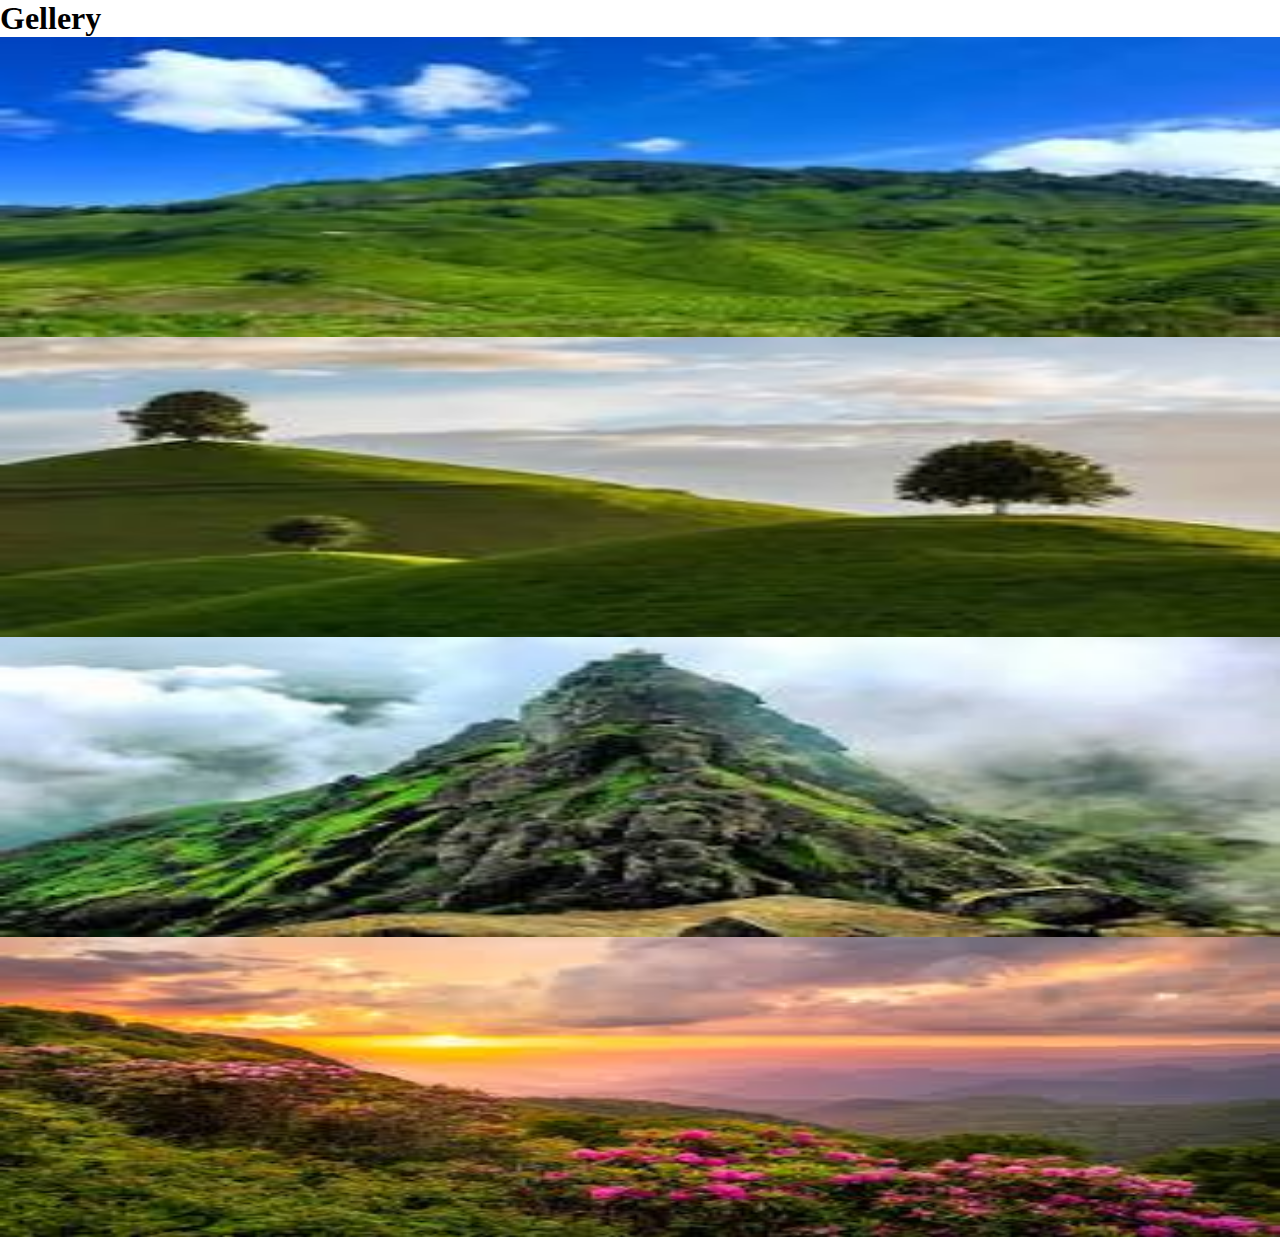
<file: galleri/index.html>
<!DOCTYPE html>
<html lang="en">
<head>
    <meta charset="UTF-8">
    <meta name="viewport" content="width=device-width, initial-scale=1.0">
    <title>Document</title>
    <link rel="stylesheet" href="style.css">
    <link href="https://cdn.jsdelivr.net/npm/bootstrap@5.0.2/dist/css/bootstrap.min.css" rel="stylesheet" integrity="sha384-EVSTQN3/azprG1Anm3QDgpJLIm9Nao0Yz1ztcQTwFspd3yD65VohhpuuCOmLASjC" crossorigin="anonymous">
    <script src="https://cdn.jsdelivr.net/npm/bootstrap@5.0.2/dist/js/bootstrap.bundle.min.js" integrity="sha384-MrcW6ZMFYlzcLA8Nl+NtUVF0sA7MsXsP1UyJoMp4YLEuNSfAP+JcXn/tWtIaxVXM" crossorigin="anonymous"></script>
</head>
<body>
    <h1 class="text-center">Gellery</h1>
    <div class="container">
        <div class="row">
            <div class="col-12 col-sm-12 mb-sm-3 col-md-6 mb-md-4 col-lg-4 col-xl-3 box">
                <img src="img/n1.jpeg" alt="">
            </div>
            <div class="col-12 col-sm-12 mb-sm-3 col-md-6 mb-md-4 col-lg-4 col-xl-3 box">
                <img src="img/n2.jpeg" alt="">
            </div>
            <div class="col-12 col-sm-12 mb-sm-3 col-md-6 mb-md-4 col-lg-4 col-xl-3 box">
                <img src="img/n3.jpeg" alt="">
            </div>
            <div class="col-12 col-sm-12 mb-sm-3 col-md-6 mb-md-4 col-lg-12 col-xl-3 box">
                <img src="img/nn4.jpeg" alt="">
            </div>
        </div>
    </div>
</body>
</html>
</file>
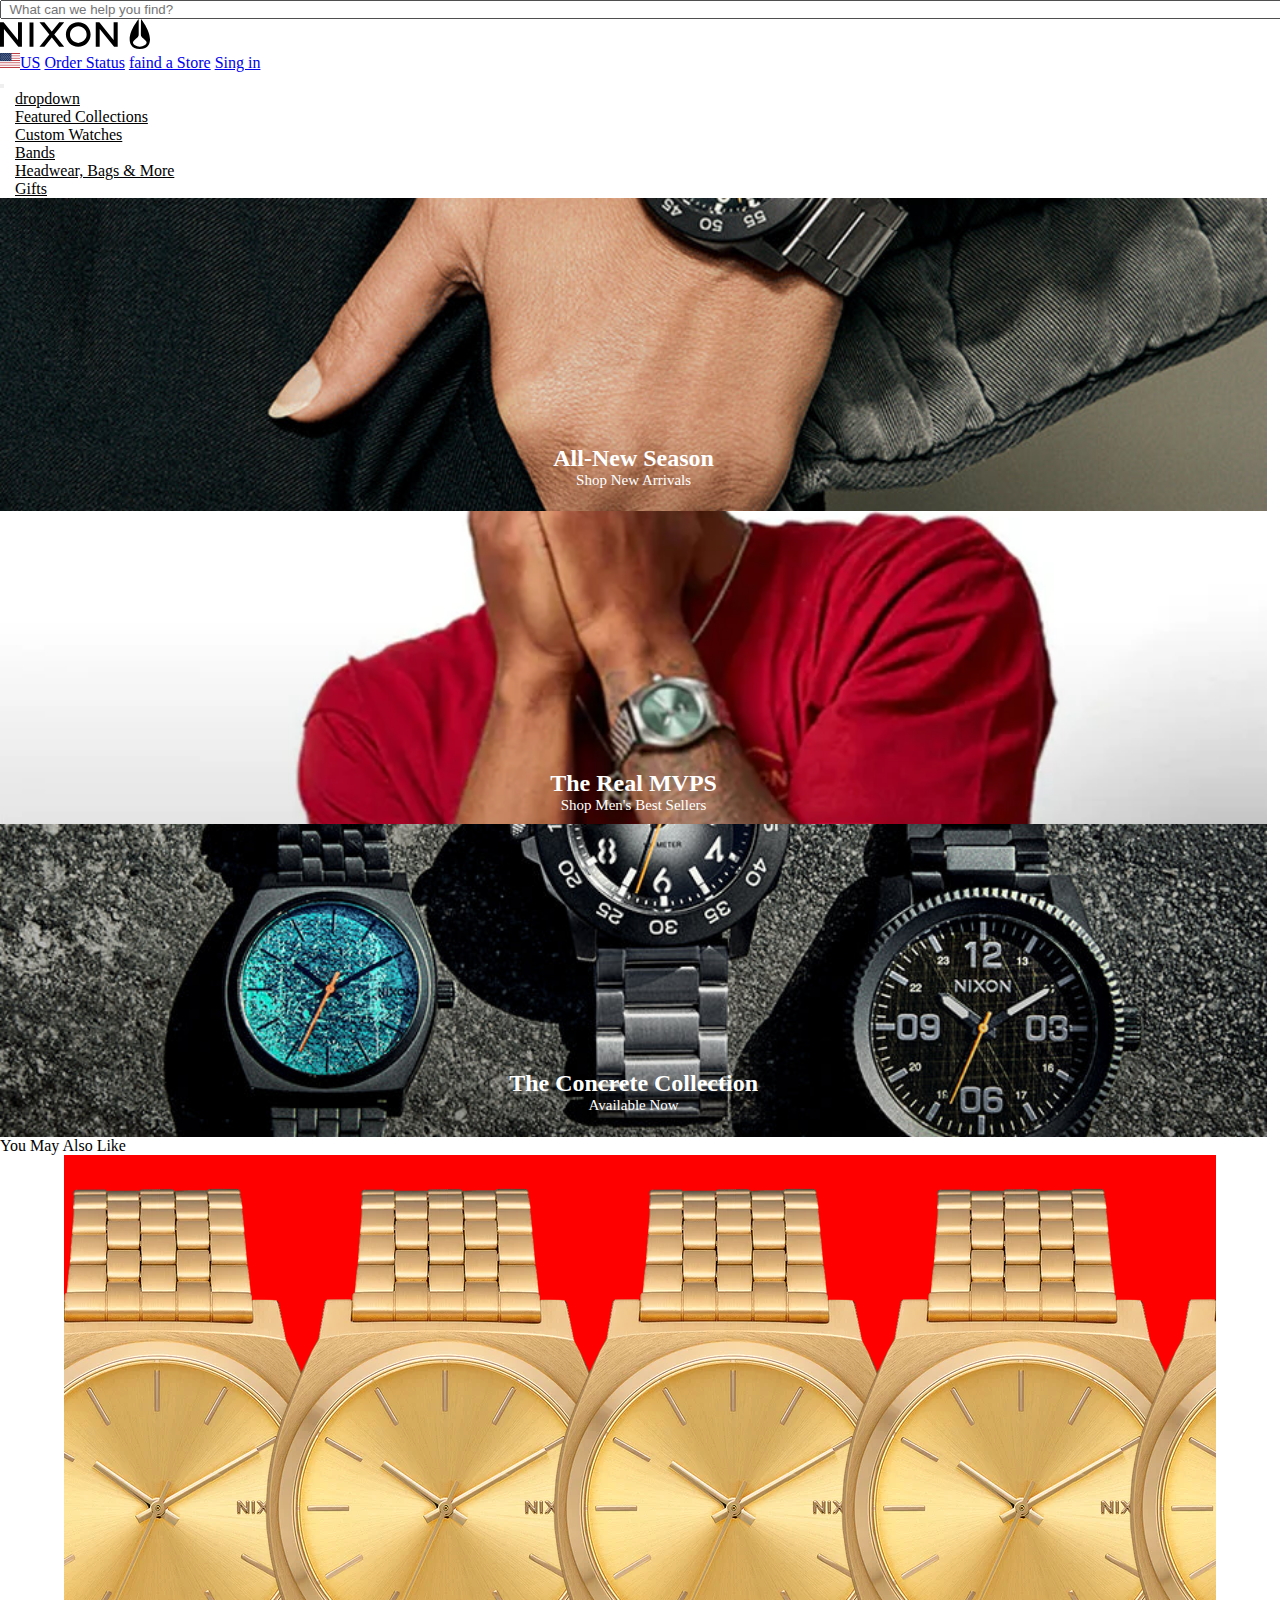
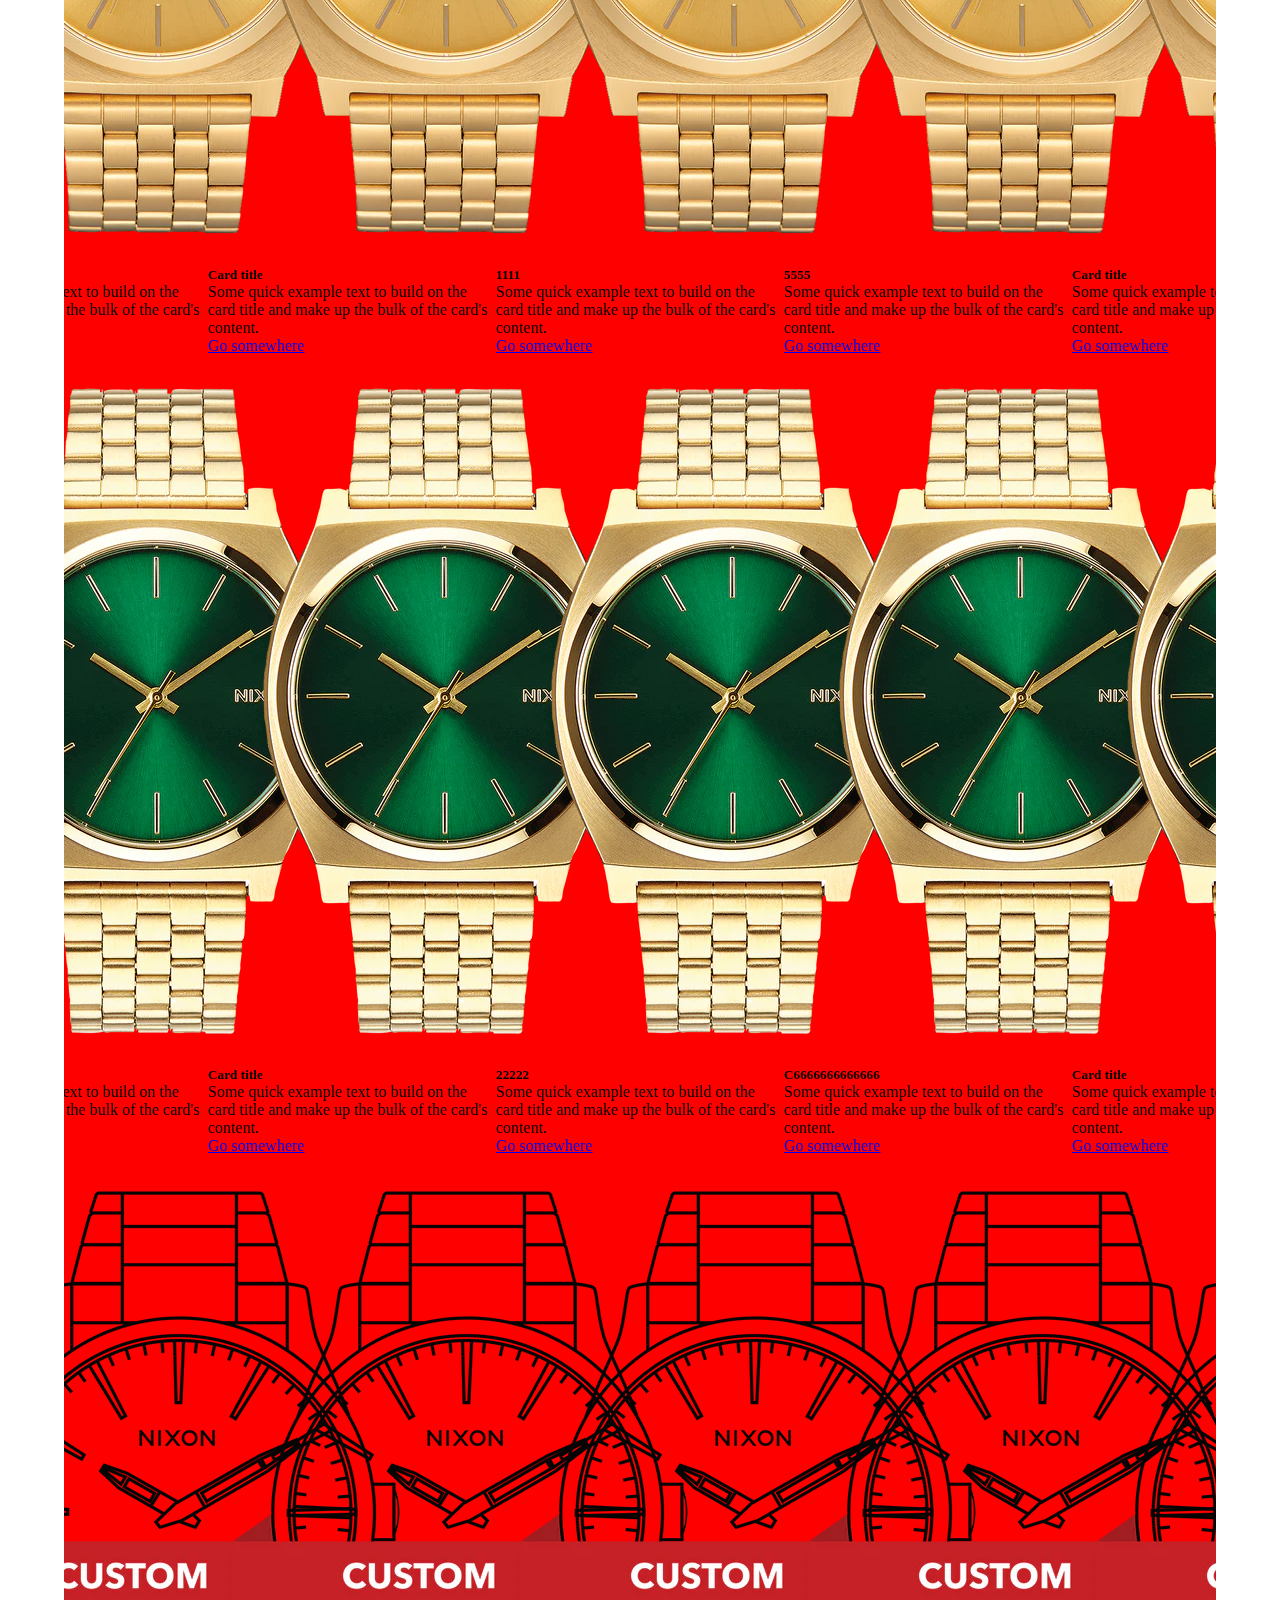
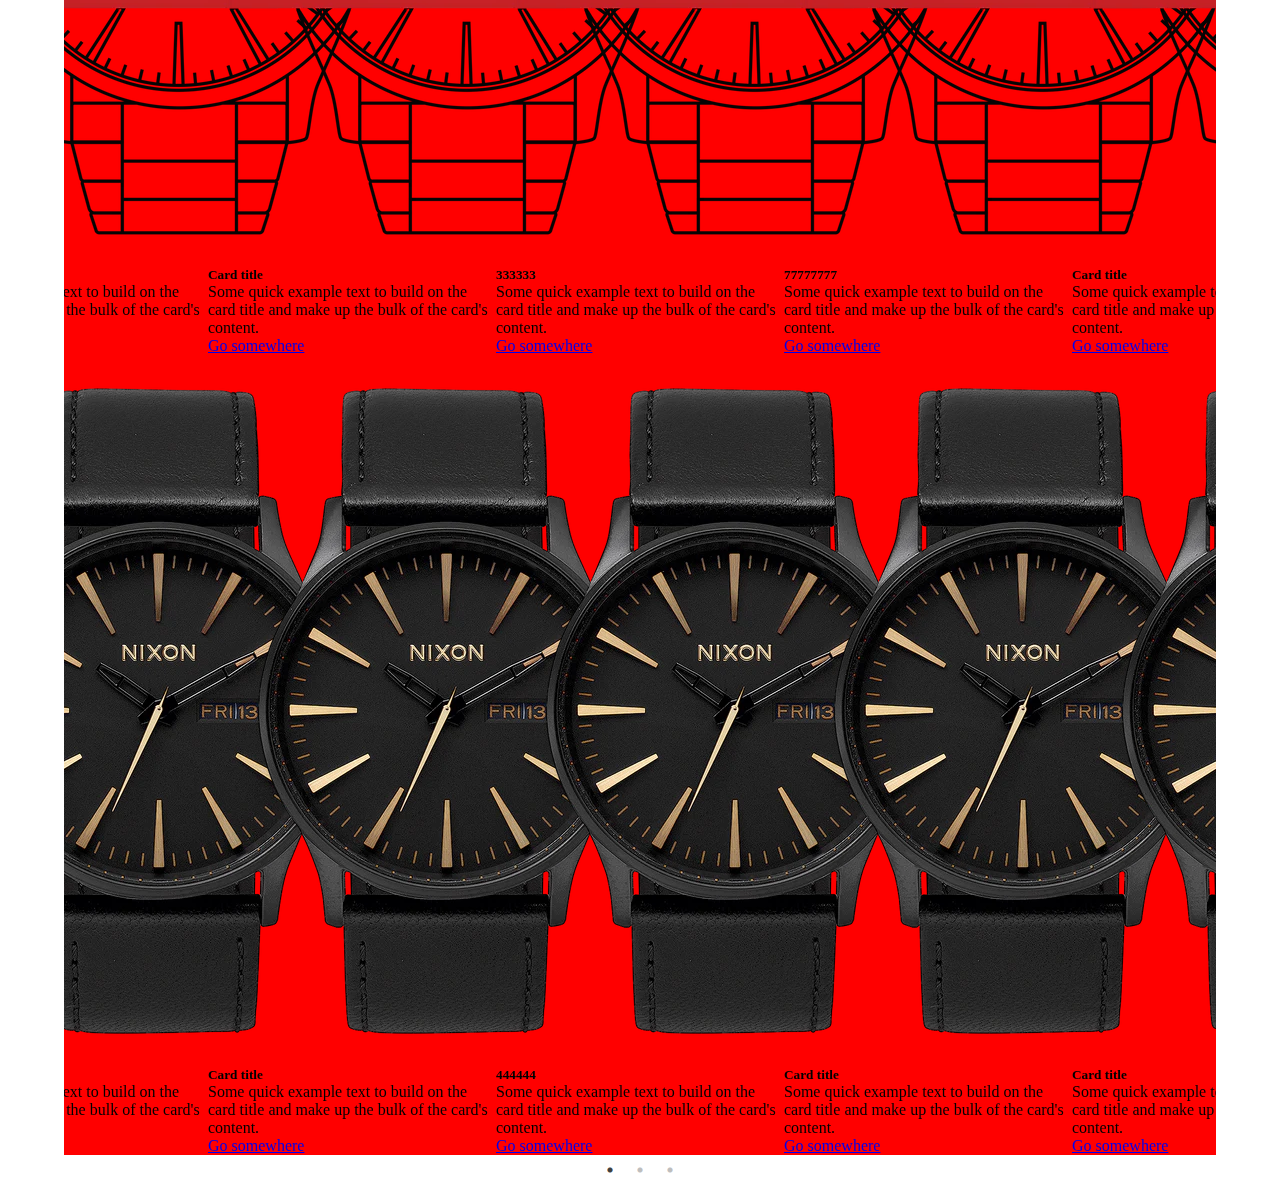
<file: Nixon/index.html>
<!DOCTYPE html>
<html lang="en">

<head>
    <meta charset="UTF-8">
    <meta name="viewport" content="width=device-width, initial-scale=1.0">
    <title>Document</title>
    <link rel="stylesheet" href="style.css">
    <link rel="stylesheet" href="media.css">
    <link href="https://cdn.jsdelivr.net/npm/bootstrap@5.0.2/dist/css/bootstrap.min.css" rel="stylesheet"
        integrity="sha384-EVSTQN3/azprG1Anm3QDgpJLIm9Nao0Yz1ztcQTwFspd3yD65VohhpuuCOmLASjC" crossorigin="anonymous">
    <script src="https://cdn.jsdelivr.net/npm/@popperjs/core@2.9.2/dist/umd/popper.min.js"
        integrity="sha384-IQsoLXl5PILFhosVNubq5LC7Qb9DXgDA9i+tQ8Zj3iwWAwPtgFTxbJ8NT4GN1R8p"
        crossorigin="anonymous"></script>
    <script src="https://cdn.jsdelivr.net/npm/bootstrap@5.0.2/dist/js/bootstrap.min.js"
        integrity="sha384-cVKIPhGWiC2Al4u+LWgxfKTRIcfu0JTxR+EQDz/bgldoEyl4H0zUF0QKbrJ0EcQF"
        crossorigin="anonymous"></script>
    <link rel="stylesheet" href="https://cdn.jsdelivr.net/npm/bootstrap-icons@1.11.3/font/bootstrap-icons.min.css">
    <!-- slick -->
    <link rel="stylesheet" href="slick-1.8.1/slick/slick.css">
    <link rel="stylesheet" href="slick-1.8.1/slick/slick-theme.css">

    <link rel="stylesheet" href="slick-1.8.1/slick/slick.min.js">

    <!-- jQuery -->
    <script src="https://code.jquery.com/jquery-3.7.1.min.js"></script>

    <!-- Slick JS -->
    <script src="slick-1.8.1/slick/slick.min.js"></script>



</head>

<body>
    <!-- menu bar -->
    <div class="navbar navbar-expand-lg navbar-light bg-light ">
        <div class="container-fluid  ">
            <div class="main-1 container d-flex">
                <div class="plas d-xs-none d-sm-none d-md-none d-lg-none d-xl-block">
                    <input type="text" placeholder="  What can we help you find?" class="inp  mt-4">
                </div>
                <div class="logo-1 pt-4">
                    <img src="img/nixon-black.svg" alt="" height="30px">
                </div>
                <div class="object pt-4 d-sm-none d-md-none d-lg-none d-xl-block">
                    <a href="#" class="text-decoration-none text-dark"> <img src="img/us.svg" alt="" height="15px"
                            class="">US</a>
                    <a href="#" class="text-decoration-none text-dark ps-2 ">Order Status</a>
                    <a href="#" class="text-decoration-none text-dark  ps-2 ">faind a Store</a>
                    <a href="#" class="text-decoration-none text-dark  ps-2 ">Sing in</a>
                    <a href="#" class="text-decoration-none text-dark  ps-2 "><i
                            class="fa-solid fa-cart-shopping"></i></a>
                </div>
            </div>
        </div>
    </div>
    <!-- dropdown menu -->
    <div class="navbar navbar-expand-lg navbar-light bg-light " style="justify-content: space-between;">
        <div class="container-fluid " style="width: 60%;" id="name">
            <button class="navbar-toggler" type="button" data-bs-toggle="collapse" data-bs-target="#name"
                aria-controls="navbarSupportedContent" aria-expanded="false" aria-label="Toggle navigation">
                <span class="navbar-toggler-icon"></span>
            </button>
            <div class="collapse navbar-collapse" id="name">
                <ul class="navbar-nav me-auto">
                    <li class="nav-item dropdown"><a class="dropdown-item" href="#">dropdown</a>
                        <ul class="dropdown-menu">
                            <div class="d-flex">
                                <div>
                                    <li><a class="dropdown-item" href="#">New Arrivals</a></li>
                                    <li><a class="dropdown-item" href="#">Best Sellers</a></li>
                                    <li><a class="dropdown-item" href="#">Engraved Watches</a></li>
                                    <li><a class="dropdown-item" href="#">Shop All Men's Watches</a></li>
                                    <li><a class="dropdown-item" href="#">Shop All Women's Watches</a></li>
                                </div>

                                <div>
                                    <li><a class="dropdown-item" href="#">
                                            <h5>Shop By Style</h5>
                                        </a></li>
                                    <li><a class="dropdown-item" href="#">Analog</a></li>
                                    <li><a class="dropdown-item" href="#"> Digital</a></li>
                                    <li><a class="dropdown-item" href="#"> Automatic</a></li>
                                    <li><a class="dropdown-item" href="#"> Chronograph</a></li>
                                    <li><a class="dropdown-item" href="#">Water Resistant</a></li>
                                </div>

                                <div>
                                    <li><a class="dropdown-item" href="#">
                                            <h5> Shop By Color</h5>
                                        </a></li>
                                    <li><a class="dropdown-item" href="#"> Gold</a></li>
                                    <li><a class="dropdown-item" href="#"> Silver</a></li>
                                    <li><a class="dropdown-item" href="#"> Black</a></li>
                                    <li><a class="dropdown-item" href="#"> Blue</a></li>
                                    <li><a class="dropdown-item" href="#">Turquoise</a></li>
                                </div>

                                <div>
                                    <li><a class="dropdown-item" href="#">
                                            <h5> Shop By Material</h5>
                                        </a></li>
                                    <li><a class="dropdown-item" href="#"> Leather</a></li>
                                    <li><a class="dropdown-item" href="#"> Rubber / Silicone</a></li>
                                    <li><a class="dropdown-item" href="#">Stainless Steel</a></li>
                                    <li><a class="dropdown-item" href="#"> Nylon</a></li>
                                </div>

                                <div>
                                    <li><a class="dropdown-item" href="#">
                                            <h5>Shop By Size</h5>
                                        </a></li>
                                    <li><a class="dropdown-item" href="#"> Small</a></li>
                                    <li><a class="dropdown-item" href="#"> Medium</a></li>
                                    <li><a class="dropdown-item" href="#"> Large</a></li>
                                    <li><a class="dropdown-item" href="#"> Oversized</a></li>
                                    <li><a class="dropdown-item" href="#"> Watch Size Guide</a></li>
                                </div>
                            </div>
                        </ul>
                    </li>
                    <li class="nav-item dropdown"><a class="dropdown-item" href="#"> Featured Collections</a>
                        <ul class="dropdown-menu ">
                            <div class="d-flex">
                                <div>
                                    <li><a class="dropdown-item" href="#">
                                            <h6>Icons</h6>
                                        </a></li>
                                    <li><a class="dropdown-item" href="#">51-30</a></li>
                                    <li><a class="dropdown-item" href="#">Sentry</a></li>
                                    <li><a class="dropdown-item" href="#">Time Teller</a></li>
                                    <li><a class="dropdown-item" href="#">Shop All Icons</a></li>
                                    <li><a class="dropdown-item" href="#">Collections</a></li>
                                </div>

                                <div>
                                    <li><a class="dropdown-item" href="#">
                                            <h6>Collections</h6>
                                        </a></li>
                                    <li><a class="dropdown-item" href="#">Fisheye</a></li>
                                    <li><a class="dropdown-item" href="#"> Aquatic</a></li>
                                    <li><a class="dropdown-item" href="#">Mixed Metals</a></li>
                                    <li><a class="dropdown-item" href="#">Chocolate, Whiskey, Coffee</a></li>

                                </div>

                                <div>
                                    <li><a class="dropdown-item" href="#">
                                            <h6>Collaborations</h6>
                                        </a></li>
                                    <li><a class="dropdown-item" href="#"> Nirvana</a></li>
                                </div>
                            </div>
                        </ul>
                    </li>
                    <li class="nav-item dropdown"><a class="dropdown-item" href="#">Custom Watches</a>

                    <li class="nav-item dropdown"><a class="dropdown-item" href="#">Bands</a>
                        <ul class="dropdown-menu" style="position: absolute; right: 0%;;">
                            <div class="d-flex">
                                <div>
                                    <li><a class="dropdown-item" href="#">Shop All Bands</a></li>

                                </div>

                                <div>
                                    <li><a class="dropdown-item" href="#">
                                            <h5>Shop By Material</h5>
                                        </a></li>
                                    <li><a class="dropdown-item" href="#"> Leather</a></li>
                                    <li><a class="dropdown-item" href="#"> Rubber</a></li>
                                    <li><a class="dropdown-item" href="#"> Stainless Steel</a></li>
                                    <li><a class="dropdown-item" href="#"> Nylon</a></li>

                                </div>

                                <div>
                                    <li><a class="dropdown-item" href="#">
                                            <h5>Shop By Size</h5>
                                        </a></li>
                                    <li><a class="dropdown-item" href="#"> 16mm</a></li>
                                    <li><a class="dropdown-item" href="#"> 20mm</a></li>
                                    <li><a class="dropdown-item" href="#"> 23mm</a></li>
                                </div>

                                <div>
                                    <li><a class="dropdown-item" href="#">
                                            <h5>Shop By Type</h5>
                                        </a></li>
                                    <li><a class="dropdown-item" href="#">One Piece</a></li>
                                    <li><a class="dropdown-item" href="#">Quick Release</a></li>
                                </div>


                            </div>
                        </ul>
                    </li>
                    <li class="nav-item dropdown"><a class="dropdown-item" href="#">Headwear, Bags & More</a>
                        <ul class="dropdown-menu " style=" position: absolute; right: 1%;">
                            <div class="d-flex ">
                                <div>
                                </div>
                                <div>
                                    <li><a class="dropdown-item" href="#">
                                            <h5>Headwear</h5>
                                        </a></li>
                                    <li><a class="dropdown-item" href="#">Snapbacks</a></li>
                                    <li><a class="dropdown-item" href="#">5-Panel & Camps</a></li>
                                    <li><a class="dropdown-item" href="#">Flexfits</a></li>
                                    <li><a class="dropdown-item" href="#">Truckers</a></li>
                                    <li><a class="dropdown-item" href="#">Beanies </a></li>
                                    <li><a class="dropdown-item" href="#"> Shop All Headwear</a></li>

                                </div>

                                <div>
                                    <li><a class="dropdown-item" href="#">
                                            <h5>Apparel</h5>
                                        </a></li>
                                    <li><a class="dropdown-item" href="#">Shop All Apparel</a></li>
                                </div>


                                <div>
                                    <li><a class="dropdown-item" href="#">
                                            <h5>Bags & Accessories</h5>
                                        </a></li>
                                    <li><a class="dropdown-item" href="#"> Shop All Bags & Accessories</a></li>
                                </div>

                            </div>
                        </ul>
                    </li>
                    <li class="nav-item dropdown"><a class="dropdown-item" href="#">Gifts</a>
                        <ul class="dropdown-menu" style="position: absolute; right: 0%;">
                            <div class="d-flex ">
                                <div class="ps-5">


                                </div>

                                <div>
                                    <li><a class="dropdown-item" href="#">
                                            <h5>Gift Ideas</h5>
                                        </a></li>
                                    <li><a class="dropdown-item" href="#">Gift Guide</a></li>
                                    <li><a class="dropdown-item" href="#">Best Selling Gifts</a></li>
                                    <li><a class="dropdown-item" href="#"> His & Hers</a></li>
                                    <li><a class="dropdown-item" href="#">Shop All Gifts for Him</a></li>


                                </div>

                                <div>
                                    <li><a class="dropdown-item" href="#">
                                            <h5>Gifts By Price</h5>
                                        </a></li>
                                    <li><a class="dropdown-item" href="#">Gifts for Him Under $150</a></li>
                                    <li><a class="dropdown-item" href="#">Gifts for Her Under $150</a></li>
                                    <li><a class="dropdown-item" href="#">Watches Under $500</a></li>
                                    <li><a class="dropdown-item" href="#">Watches Under $200</a></li>
                                </div>


                                <div>
                                    <li><a class="dropdown-item" href="#">
                                            <h5>Gifts By Occasion</h5>
                                        </a></li>
                                    <li><a class="dropdown-item" href="#">Anniversary</a></li>
                                    <li><a class="dropdown-item" href="#">Wedding</a></li>
                                    <li><a class="dropdown-item" href="#">Birthday</a></li>
                                </div>

                            </div>
                        </ul>
                    </li>
                </ul>
            </div>
        </div>
    </div>
    <!--img -->
    <div class="rr mt-3" style="background-color: bisque; width: 99%;">
        <div class="row">
            <div class="col-sm-12 mt-sm-2 col-lg-4 img-1">
                <div class="text text-center hero-section" id="home">
                    <div class="hero-content">
                        <h2 class="display-1 text-light fs-4 " style="font-weight: bold; margin-top: 140%;">All-New
                            Season</h2>
                        <p class="text-light" style="font-size: 15px;">Shop New Arrivals</hp>
                    </div>
                </div>
            </div>
            <div class="col-sm-12 mt-sm-2 col-lg-4 img-2">
                <div class="text text-center hero-section" id="home">
                    <div class="hero-content">
                        <h2 class="display-1 text-light fs-4 " style="font-weight: bold; margin-top: 150%;">The Real
                            MVPS</h2>
                        <p class="text-light" style="font-size: 15px;">Shop Men's Best Sellers</hp>
                    </div>
                </div>
            </div>
            <div class="col-sm-12 mt-sm-2 col-lg-4 img-3">
                <div class="text text-center hero-section" id="home">
                    <div class="hero-content">
                        <h2 class="display-1 text-light fs-4 " style="font-weight: bold; margin-top: 90%;">The Concrete
                            Collection</h2>
                        <p class="text-light" style="font-size: 15px;">Available Now</hp>
                    </div>
                </div>
            </div>
        </div>
    </div>
    <!--  -->
    <div class="text-center fs-3 fw-bolder mt-5">You May Also Like</div>
    <!--  -->
    <div class="variable-width" style="background-color: red; width: 90%;margin:auto;">
        <div>
            <div class="row ">
                <div class="col-3">
                    <div class="card" style="width: 18rem;">
                        <img src="img/w-1.webp" alt="">
                        <div class="card-body">
                            <h5 class="card-title">1111</h5>
                            <p class="card-text">Some quick example text to build on the card title and make up the bulk
                                of the card's content.</p>
                            <a href="#" class="btn btn-primary">Go somewhere</a>
                        </div>
                    </div>
                </div>
                <div class="col-3">
                    <div class="card" style="width: 18rem;">
                        <img src="img/w-2.webp" alt="">
                        <div class="card-body">
                            <h5 class="card-title">22222</h5>
                            <p class="card-text">Some quick example text to build on the card title and make up the bulk
                                of the card's content.</p>
                            <a href="#" class="btn btn-primary">Go somewhere</a>
                        </div>
                    </div>
                </div>
                <div class="col-3">
                    <div class="card" style="width: 18rem;">
                        <img src="img/w-3.webp" alt="">
                        <div class="card-body">
                            <h5 class="card-title">333333</h5>
                            <p class="card-text">Some quick example text to build on the card title and make up the bulk
                                of the card's content.</p>
                            <a href="#" class="btn btn-primary">Go somewhere</a>
                        </div>
                    </div>
                </div>
                <div class="col-3">
                    <div class="card" style="width: 18rem;">
                        <img src="img/w-4.webp" alt="">
                        <div class="card-body">
                            <h5 class="card-title">444444</h5>
                            <p class="card-text">Some quick example text to build on the card title and make up the bulk
                                of the card's content.</p>
                            <a href="#" class="btn btn-primary">Go somewhere</a>
                        </div>
                    </div>
                </div>
            </div>
        </div>
        <div>
            <div class="row">
                <div class="col-3">
                    <div class="card" style="width: 18rem;">
                        <img src="img/w-1.webp" alt="">
                        <div class="card-body">
                            <h5 class="card-title">5555</h5>
                            <p class="card-text">Some quick example text to build on the card title and make up the bulk
                                of the card's content.</p>
                            <a href="#" class="btn btn-primary">Go somewhere</a>
                        </div>
                    </div>
                </div>
                <div class="col-3">
                    <div class="card" style="width: 18rem;">
                        <img src="img/w-2.webp" alt="">
                        <div class="card-body">
                            <h5 class="card-title">C6666666666666</h5>
                            <p class="card-text">Some quick example text to build on the card title and make up the bulk
                                of the card's content.</p>
                            <a href="#" class="btn btn-primary">Go somewhere</a>
                        </div>
                    </div>
                </div>
                <div class="col-3">
                    <div class="card" style="width: 18rem;">
                        <img src="img/w-3.webp" alt="">
                        <div class="card-body">
                            <h5 class="card-title">77777777</h5>
                            <p class="card-text">Some quick example text to build on the card title and make up the bulk
                                of the card's content.</p>
                            <a href="#" class="btn btn-primary">Go somewhere</a>
                        </div>
                    </div>
                </div>
                <div class="col-3">
                    <div class="card" style="width: 18rem;">
                        <img src="img/w-4.webp" alt="">
                        <div class="card-body">
                            <h5 class="card-title">Card title</h5>
                            <p class="card-text">Some quick example text to build on the card title and make up the bulk
                                of the card's content.</p>
                            <a href="#" class="btn btn-primary">Go somewhere</a>
                        </div>
                    </div>
                </div>
            </div>
        </div>
        <div>
            <div class="row">
                <div class="col-3">
                    <div class="card" style="width: 18rem;">
                        <img src="img/w-1.webp" alt="">
                        <div class="card-body">
                            <h5 class="card-title">Card title</h5>
                            <p class="card-text">Some quick example text to build on the card title and make up the bulk
                                of the card's content.</p>
                            <a href="#" class="btn btn-primary">Go somewhere</a>
                        </div>
                    </div>
                </div>
                <div class="col-3">
                    <div class="card" style="width: 18rem;">
                        <img src="img/w-2.webp" alt="">
                        <div class="card-body">
                            <h5 class="card-title">Card title</h5>
                            <p class="card-text">Some quick example text to build on the card title and make up the bulk
                                of the card's content.</p>
                            <a href="#" class="btn btn-primary">Go somewhere</a>
                        </div>
                    </div>
                </div>
                <div class="col-3">
                    <div class="card" style="width: 18rem;">
                        <img src="img/w-3.webp" alt="">
                        <div class="card-body">
                            <h5 class="card-title">Card title</h5>
                            <p class="card-text">Some quick example text to build on the card title and make up the bulk
                                of the card's content.</p>
                            <a href="#" class="btn btn-primary">Go somewhere</a>
                        </div>
                    </div>
                </div>
                <div class="col-3">
                    <div class="card" style="width: 18rem;">
                        <img src="img/w-4.webp" alt="">
                        <div class="card-body">
                            <h5 class="card-title">Card title</h5>
                            <p class="card-text">Some quick example text to build on the card title and make up the bulk
                                of the card's content.</p>
                            <a href="#" class="btn btn-primary">Go somewhere</a>
                        </div>
                    </div>
                </div>
            </div>
        </div>

    </div>


    <!--     -->

    <script type="text/javascript">
        $('.variable-width').slick({
            dots: true,
            infinite: true,
            speed: 2500,
            slidesToShow: 1,
            centerMode: true,
            variableWidth: true
        });
    </script>



</body>

</html>
</file>
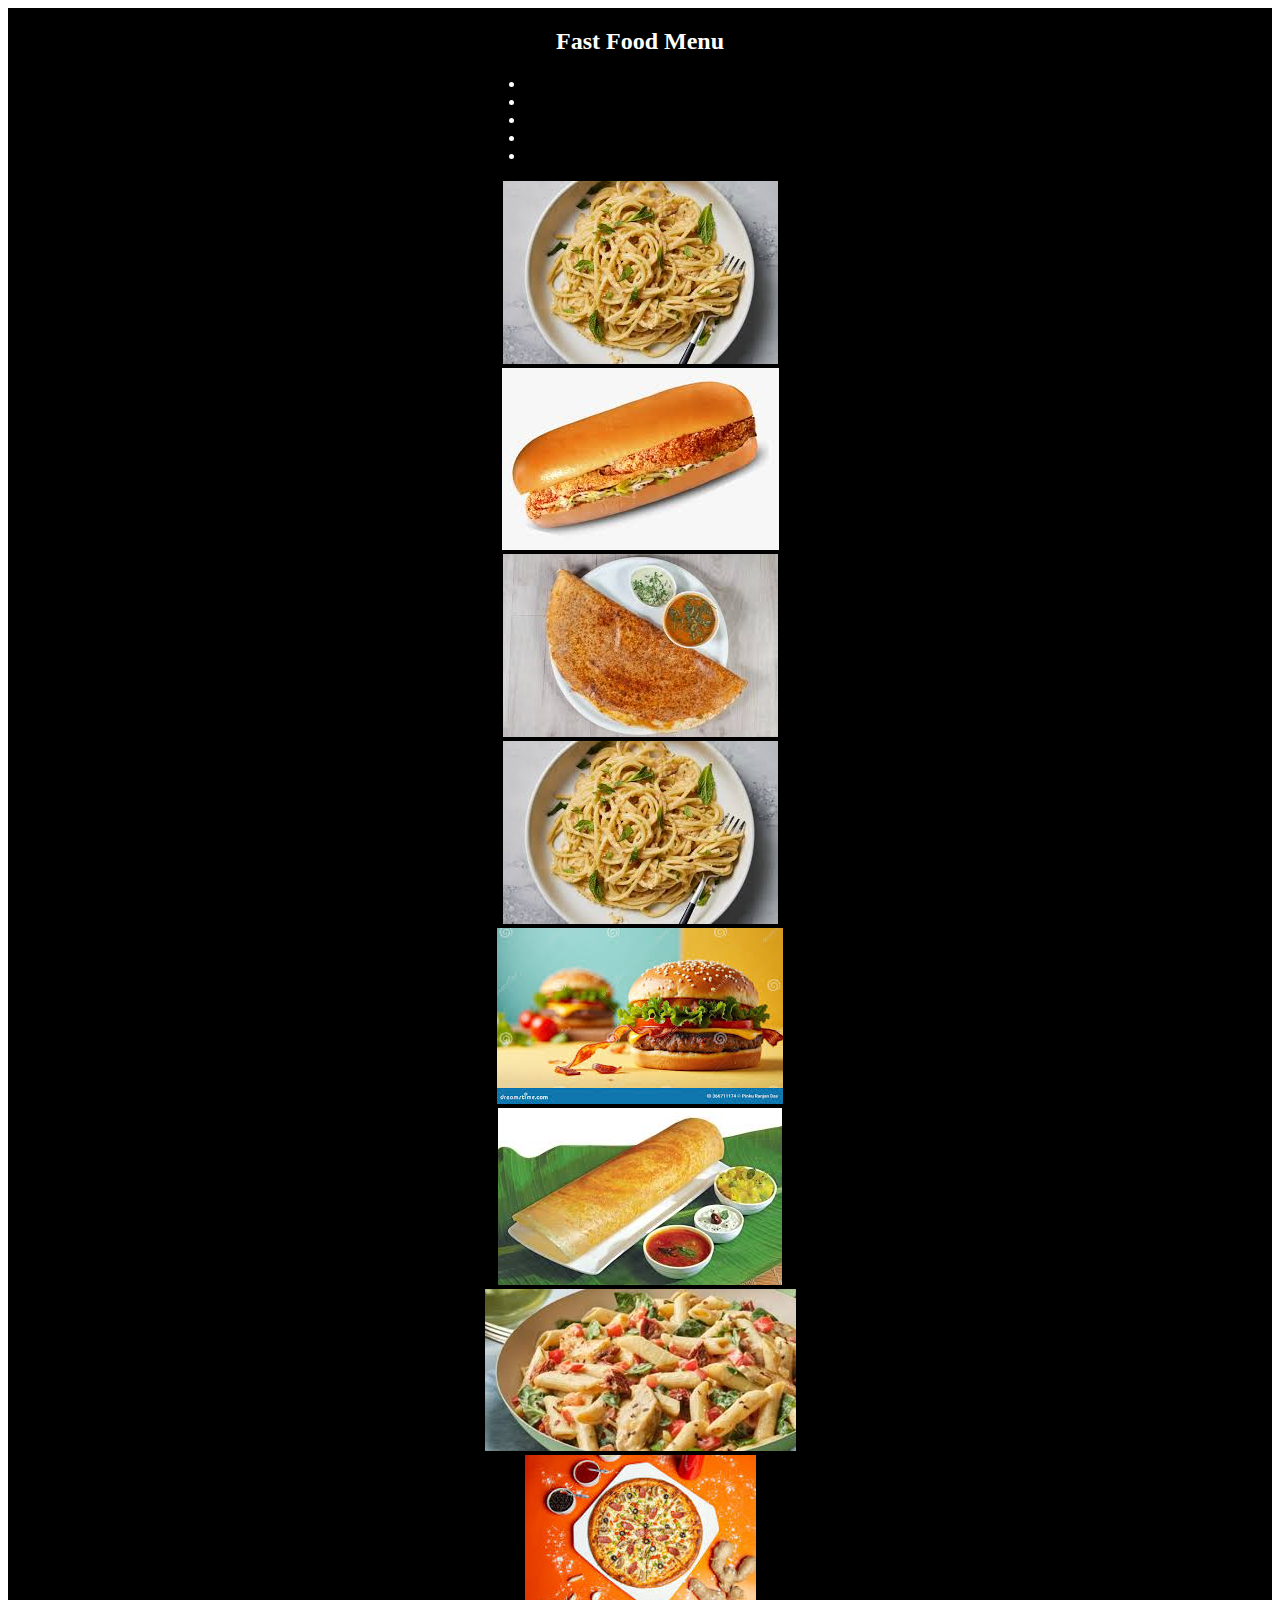
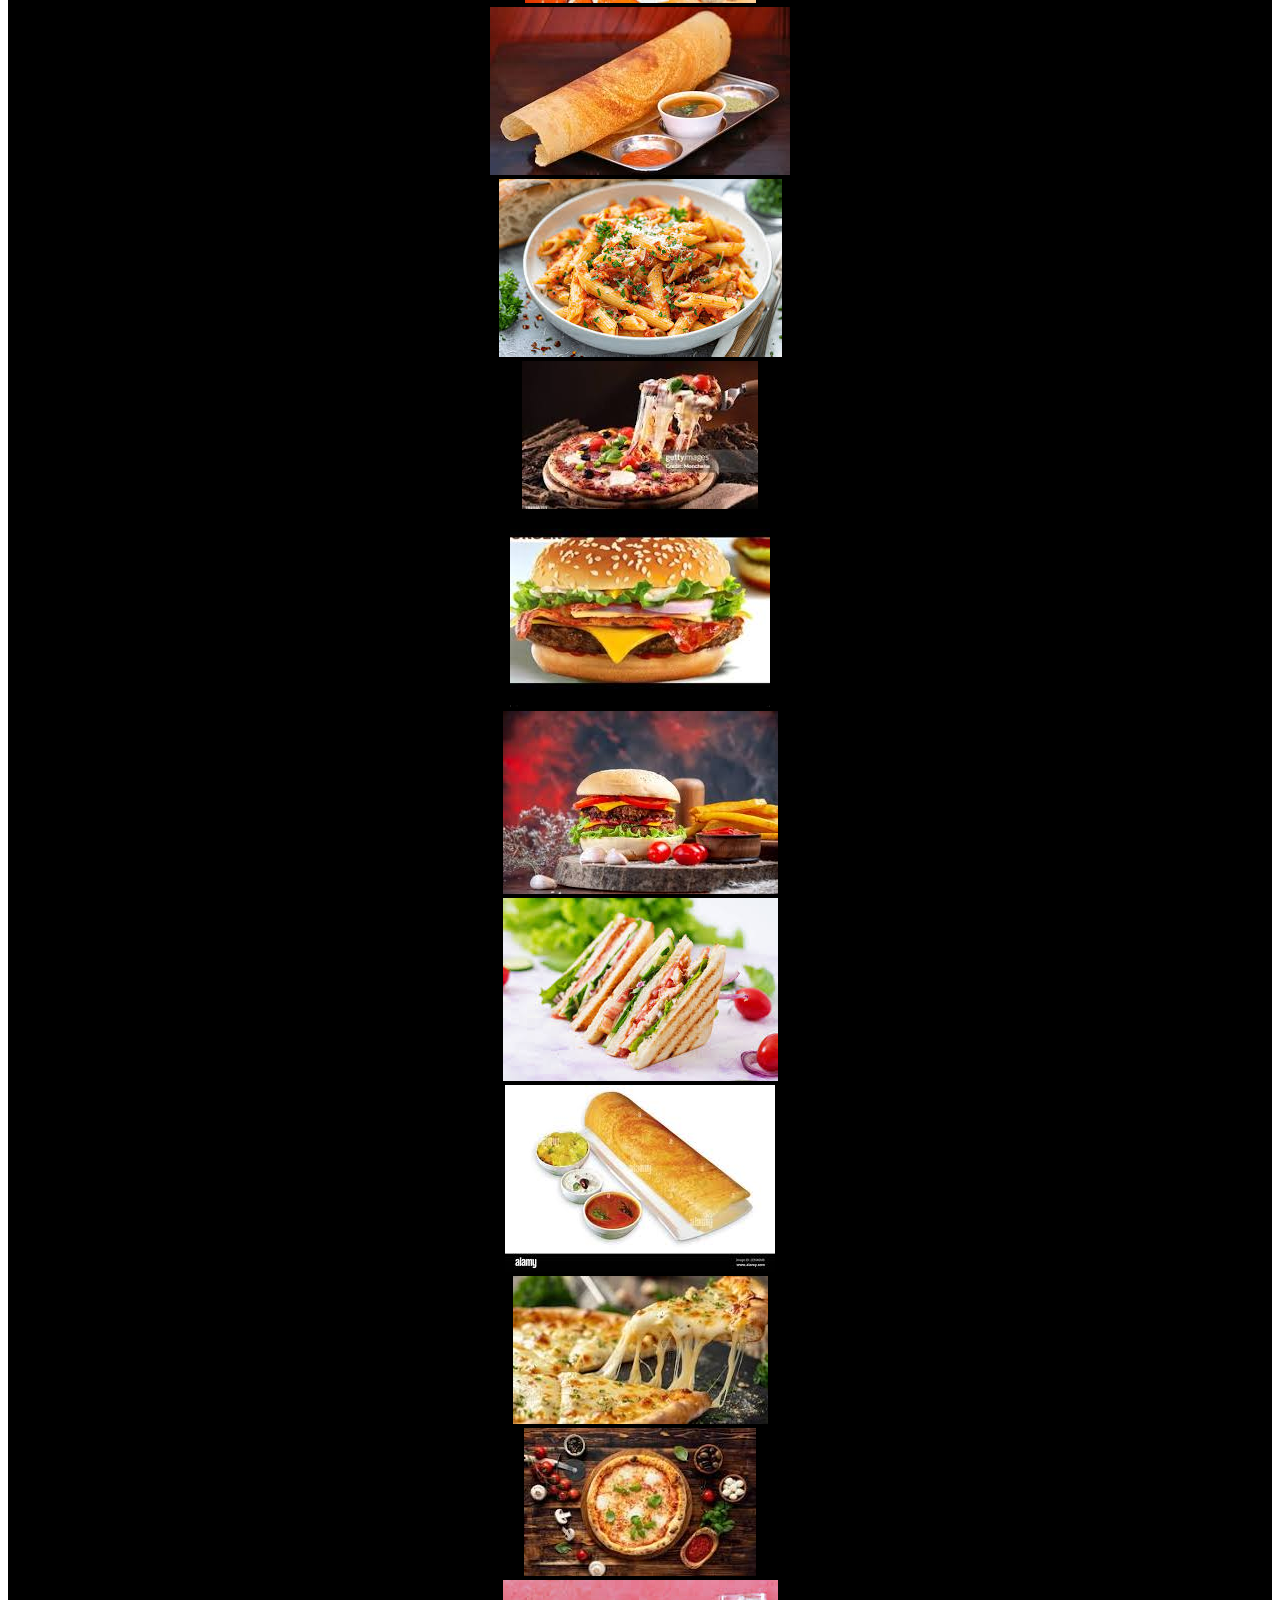
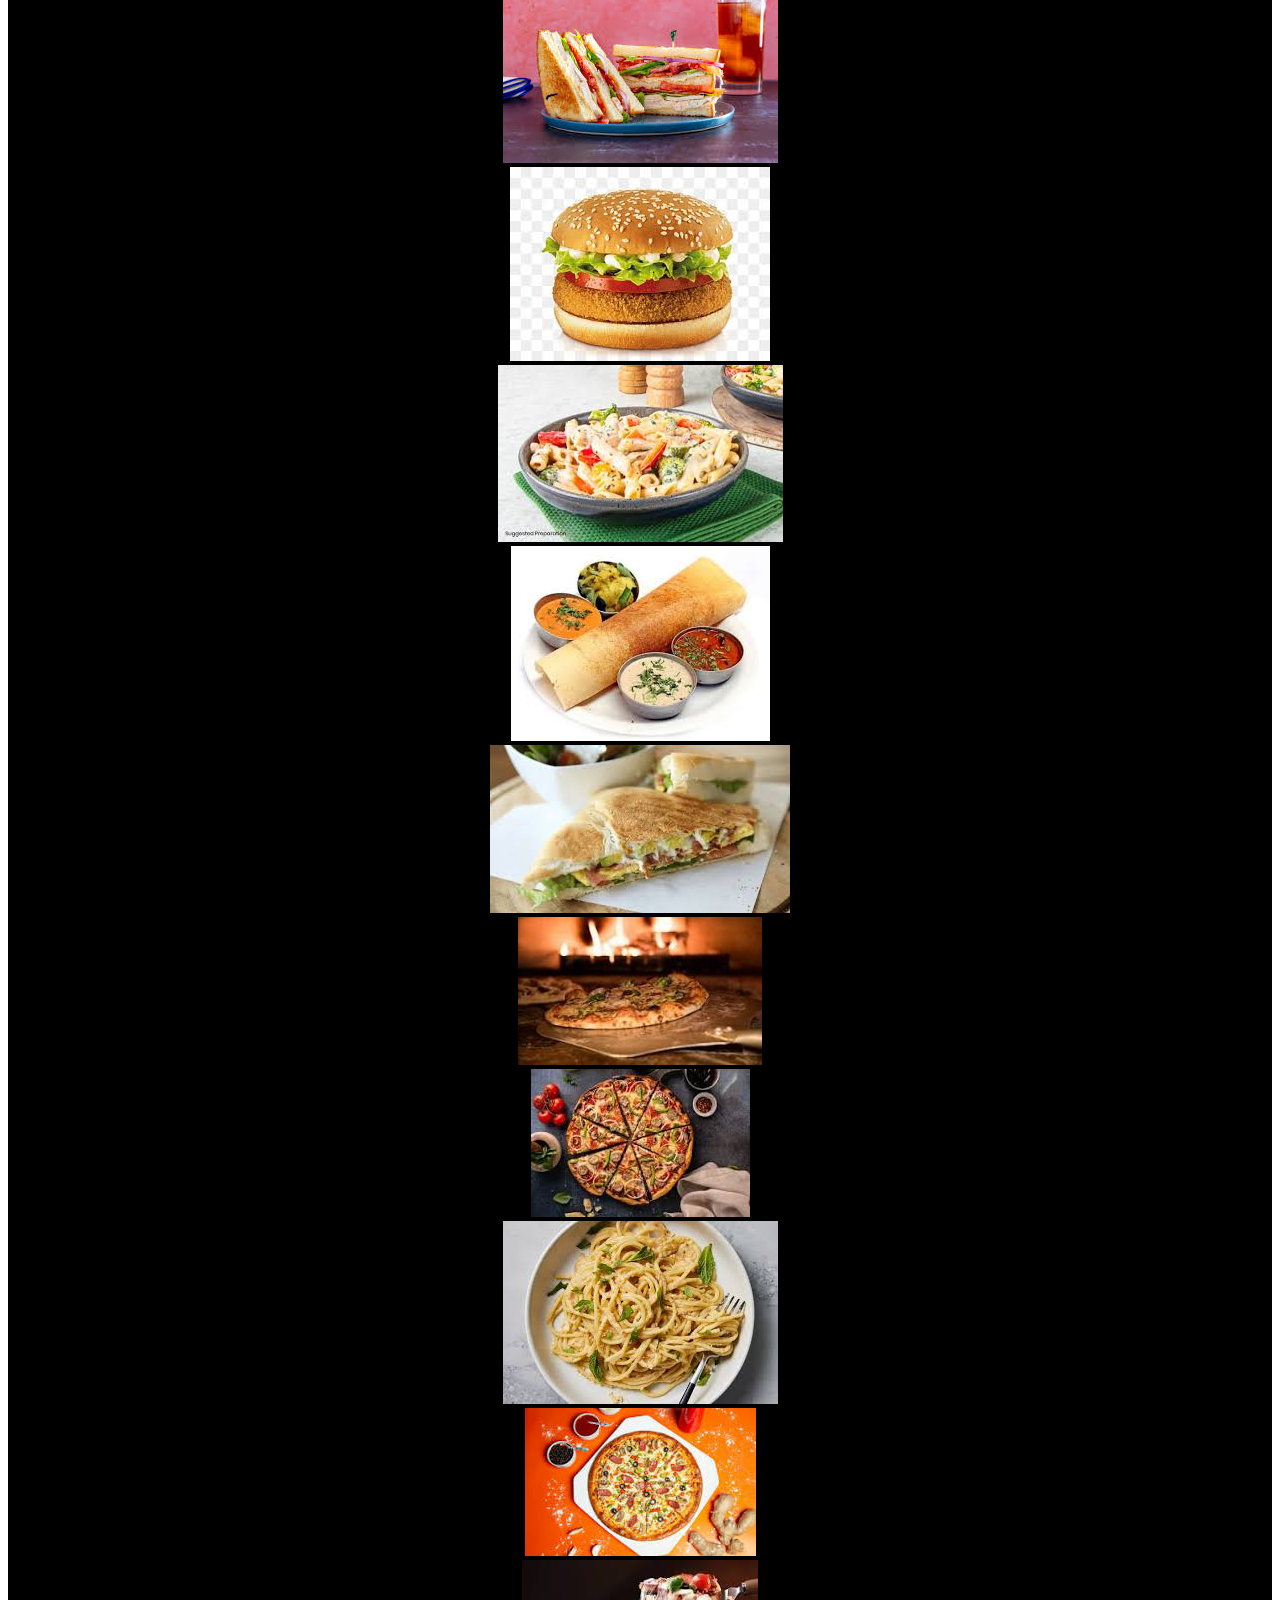
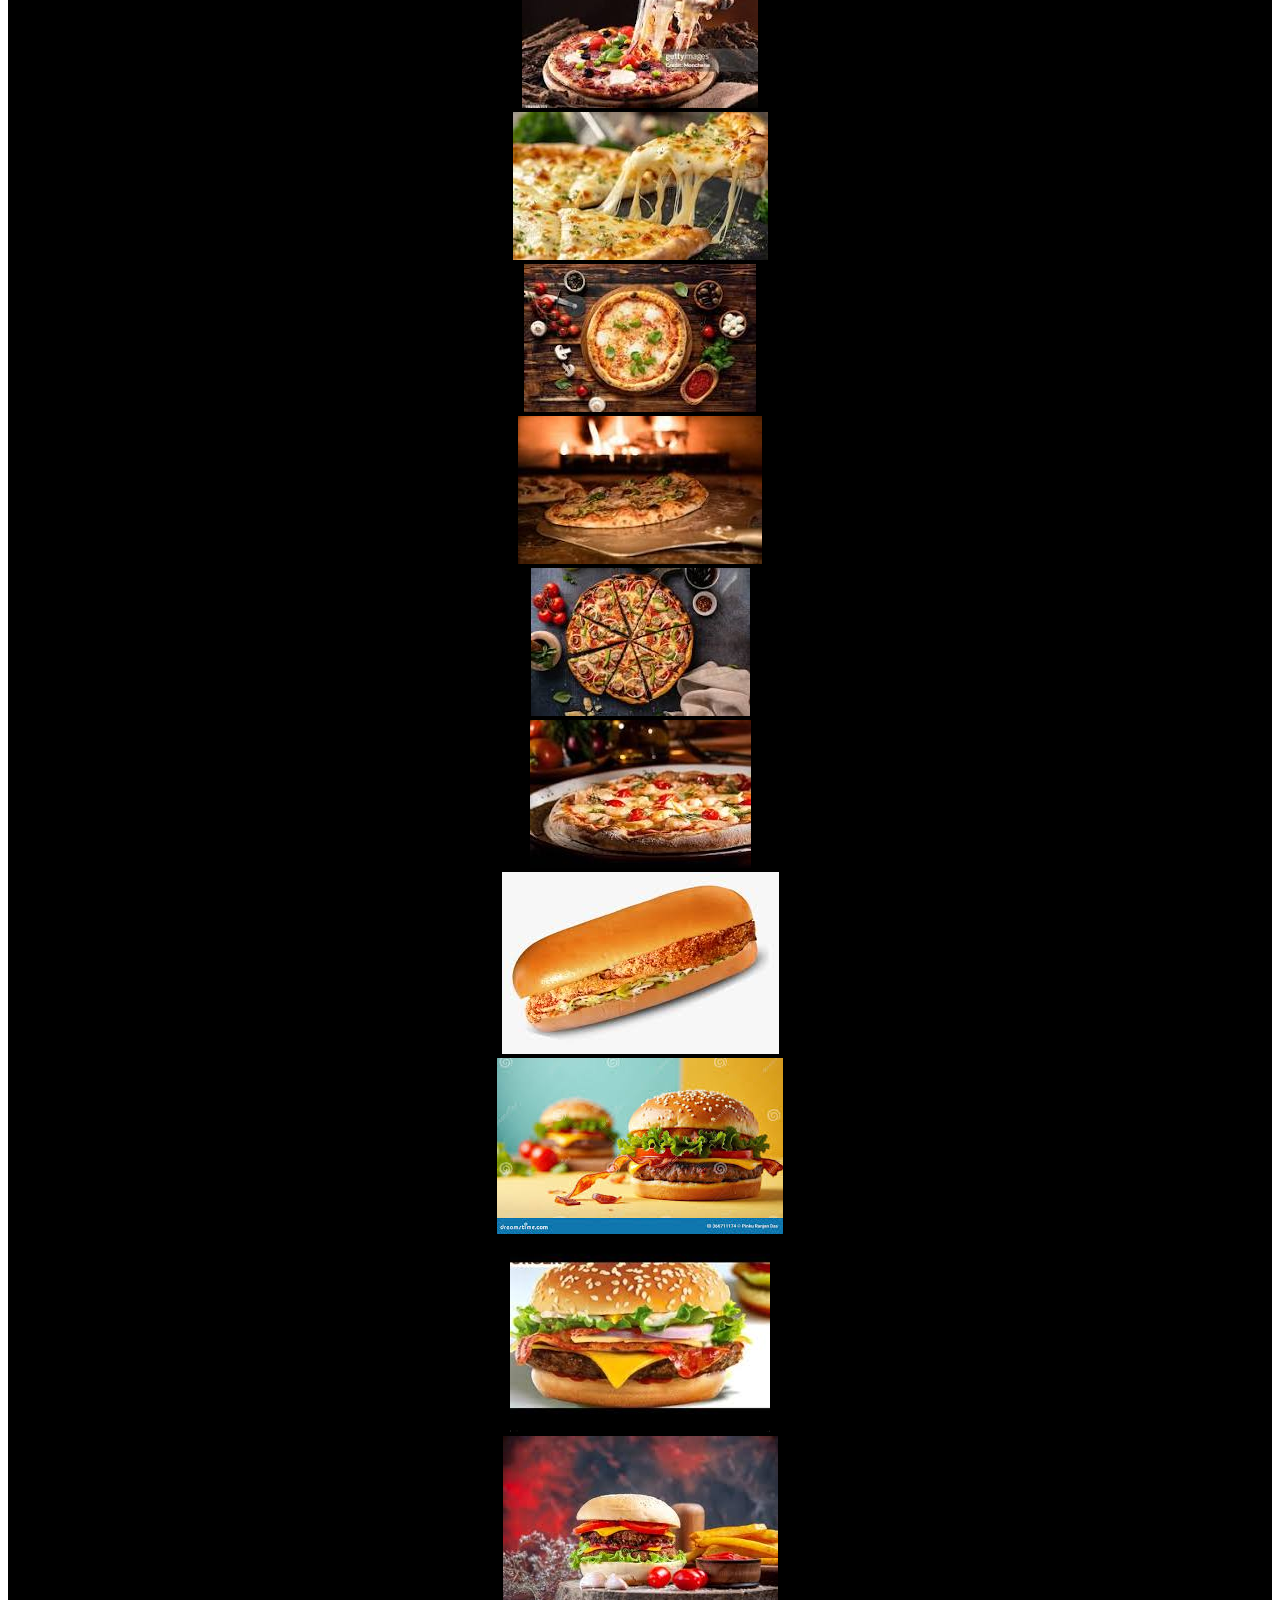
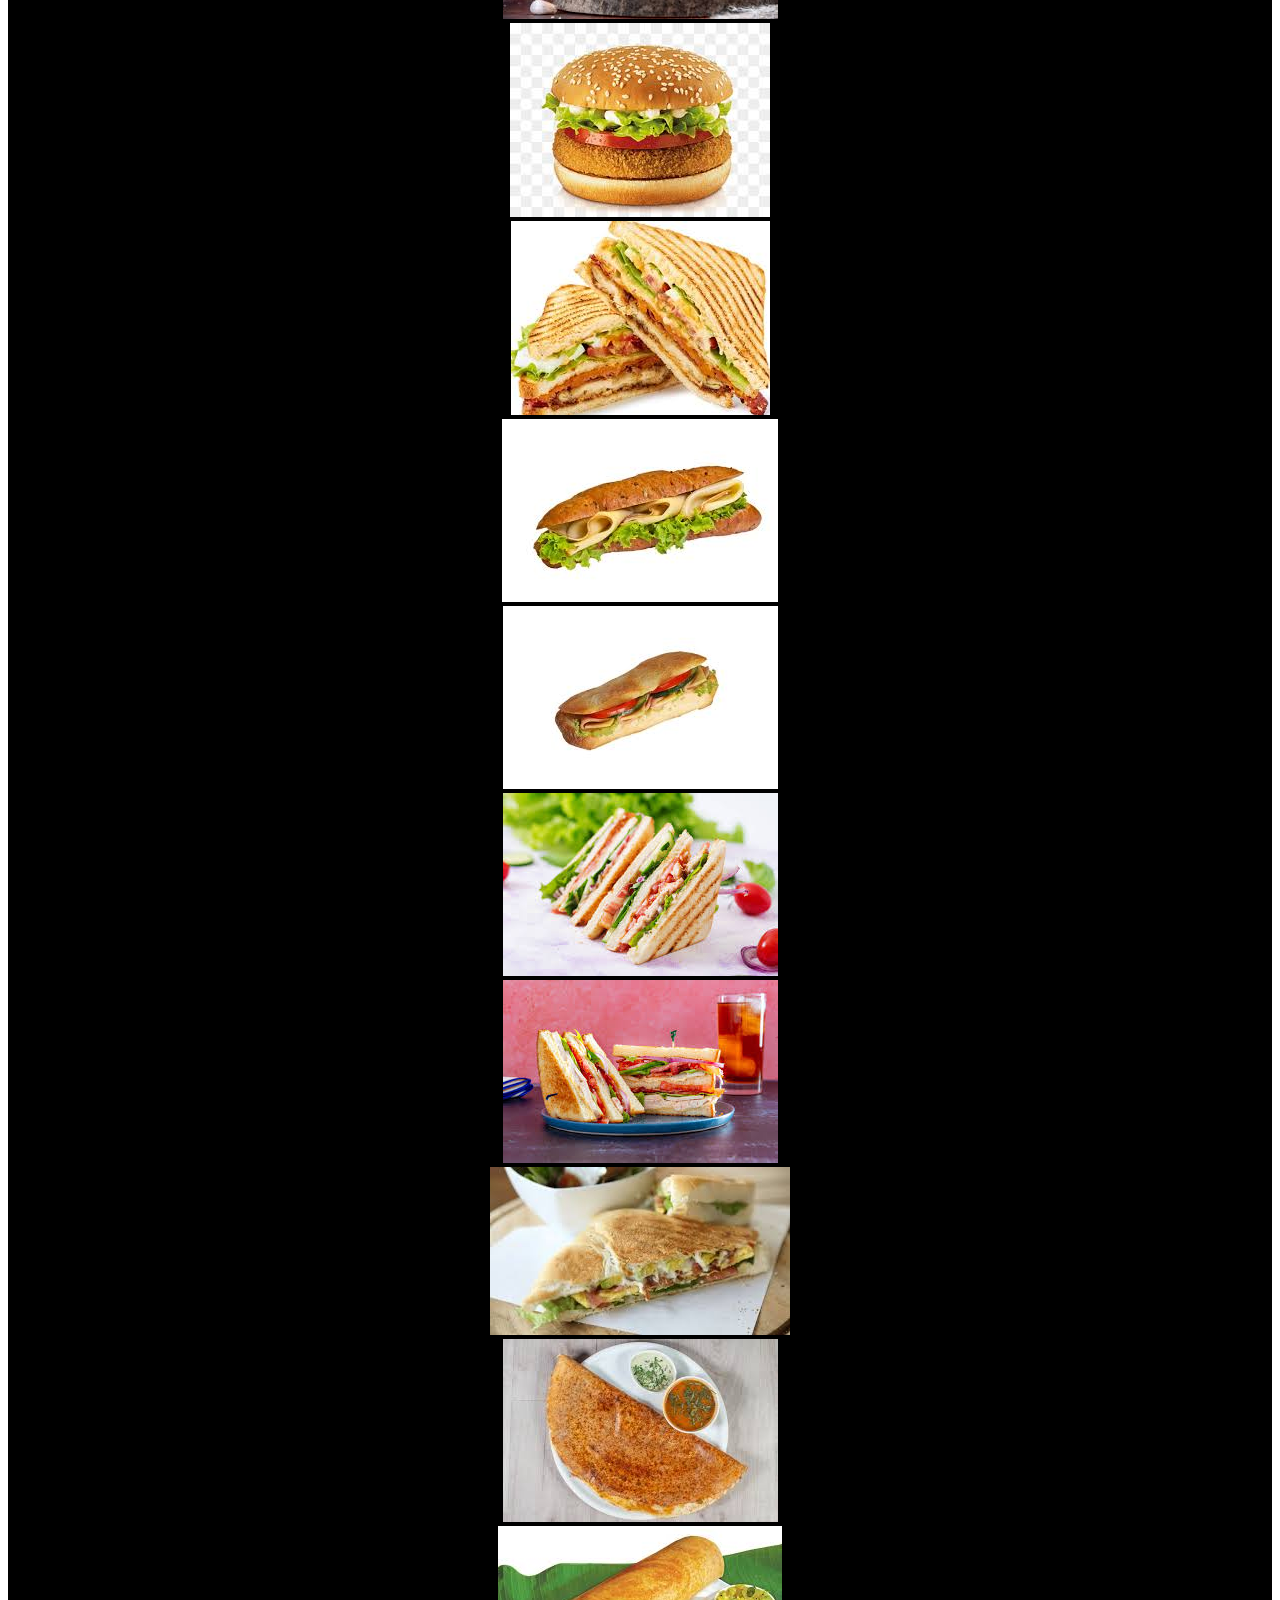
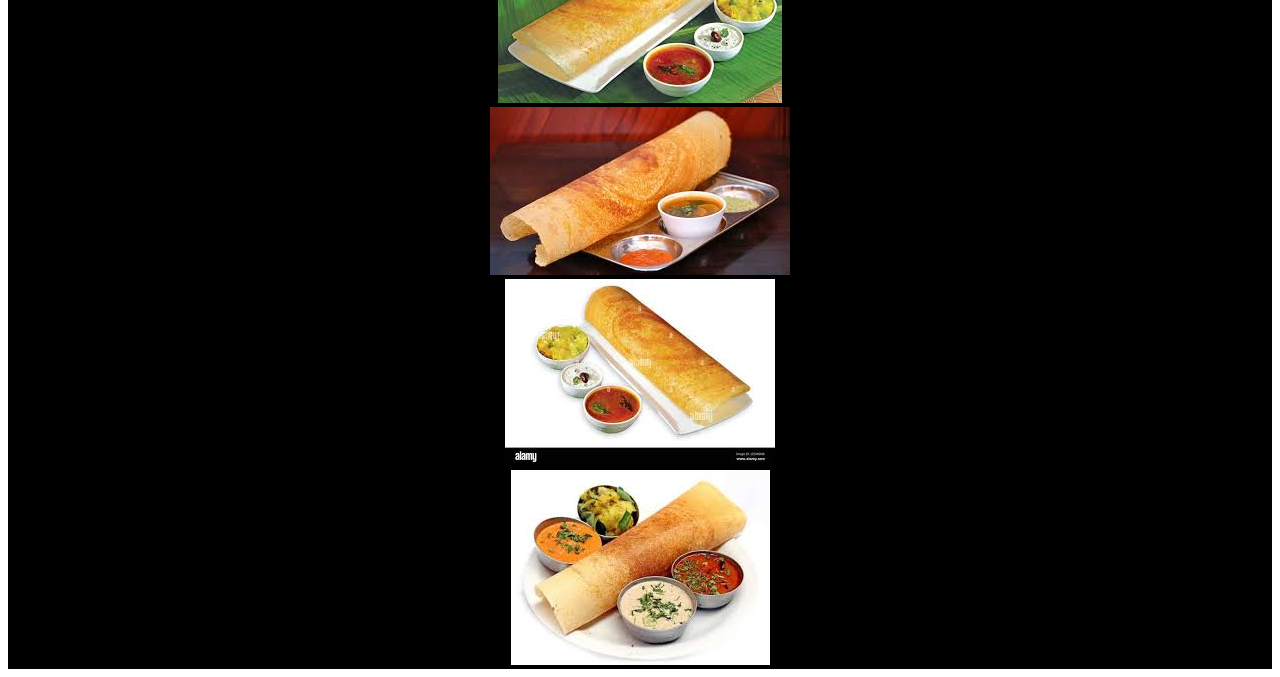
<file: bootstrap-exam-main/bootstrap-exam/q-1/index.html>
<!DOCTYPE html>
<html lang="en">
<head>
    <meta charset="UTF-8">
    <meta name="viewport" content="width=device-width, initial-scale=1.0">
    <title>Document</title>
    <link rel="stylesheet" href="style.css">
    <link href="https://cdn.jsdelivr.net/npm/bootstrap@5.0.2/dist/css/bootstrap.min.css" rel="stylesheet" integrity="sha384-EVSTQN3/azprG1Anm3QDgpJLIm9Nao0Yz1ztcQTwFspd3yD65VohhpuuCOmLASjC" crossorigin="anonymous">
    <script src="https://cdn.jsdelivr.net/npm/bootstrap@5.0.2/dist/js/bootstrap.bundle.min.js" integrity="sha384-MrcW6ZMFYlzcLA8Nl+NtUVF0sA7MsXsP1UyJoMp4YLEuNSfAP+JcXn/tWtIaxVXM" crossorigin="anonymous"></script>
    <link rel="stylesheet" href="https://cdn.jsdelivr.net/npm/bootstrap-icons@1.11.3/font/bootstrap-icons.min.css">
</head>
<body>
    <div  class="container-fluid bgg" id="portfolio">
        <div class="container  pt-5 pb-5">
            <h2 class="text-center text-light">Fast Food Menu</h2>

            <ul class="nav nav-pills d-flex justify-content-center mt-5">
                <li class=" nav nav-item">
                    <button class="nav-link active" style="border:none;outline: none;background-color: transparent;"
                        data-bs-toggle="pill" data-bs-target="#all">ALL</button>
                </li>
                <li class="nav-item">
                    <button class="nav-link" style="border:none;outline: none;background-color: transparent;"
                        data-bs-toggle="pill" data-bs-target="#Pizza">Pizza</button>
                </li>
                <li class="nav-item">
                    <button class="nav-link" style="border:none;outline: none;background-color: transparent;"
                        data-bs-toggle="pill" data-bs-target="#Bargar">Bargar</button>
                </li>
                <li class="nav-item">
                    <button class="nav-link" style="border:none;outline: none;background-color: transparent;"
                        data-bs-toggle="pill" data-bs-target="#Sadwich">Sadwich</button>
                </li>
                <li class="nav-item">
                    <button class="nav-link" style="border:none;outline: none;background-color: transparent;"
                        data-bs-toggle="pill" data-bs-target="#Dhosa">Dosa</button>
                </li>
               
            </ul>
            <div class="tab-content">
                <div class="tab-pane active fade show" id="all">
                    <div class="nav d-sm-flex ">
                        <div class="row d-flex  justify-content-between mt-5">
                            <div class="col-3">
                                <div class="card">
                                    <img src="img/p-1.jpeg" alt="">
                                </div>
                            </div>
                            <div class="col-3">
                                <div class="card">
                                    <img src="img/b-1.jpeg" alt="">
                                </div>
                            </div>
                            <div class="col-3">
                                <div class="card">
                                    <img src="img/d-1.jpeg" alt="">
                                </div>
                            </div>
                            <div class="col-3">
                                <div class="card">
                                    <img src="img/pp-1.jpeg" alt="">
                                </div>
                            </div>
                        </div> 
                        <div class="row d-flex justify-content-between mt-5">
                            <div class="col-3">
                                <div class="card">
                                    <img src="img/b-2.jpeg" alt="">
                                </div>
                            </div>
                            <div class="col-3">
                                <div class="card">
                                    <img src="img/d-2.jpeg" alt="">
                                </div>
                            </div>
                            <div class="col-3">
                                <div class="card">
                                    <img src="img/pp-2.jpeg" alt="">
                                </div>
                            </div>
                            <div class="col-3">
                                <div class="card">
                                    <img src="img/p-2.jpeg" alt="">
                                </div>
                            </div>
                        </div> 
                        <div class="row d-flex justify-content-between mt-5">
                            <div class="col-3">
                                <div class="card">
                                    <img src="img/d-3.jpeg" alt="">
                                </div>
                            </div>
                            <div class="col-3">
                                <div class="card">
                                    <img src="img/pp-3.jpeg" alt="">
                                </div>
                            </div>
                            <div class="col-3">
                                <div class="card">
                                    <img src="img/p-3.jpeg" alt="">
                                </div>
                            </div>
                            <div class="col-3">
                                <div class="card">
                                    <img src="img/b-3.jpeg" alt="">
                                </div>
                            </div>
                        </div> 
                        <div class="row d-flex justify-content-between mt-5">
                            <div class="col-3">
                                <div class="card">
                                    <img src="img/b-4.jpeg" alt="">
                                </div>
                            </div>
                            <div class="col-3">
                                <div class="card">
                                    <img src="img/s-4.jpeg" alt="">
                                </div>
                            </div>
                            <div class="col-3">
                                <div class="card">
                                    <img src="img/d-4.jpeg" alt="">
                                </div>
                            </div>
                            <div class="col-3">
                                <div class="card">
                                    <img src="img/p-4.jpeg" alt="">
                                </div>
                            </div>
                        </div>
                         
                        <div class="row d-flex justify-content-between mt-5">
                            <div class="col-3">
                                <div class="card">
                                    <img src="img/p-5.jpeg" alt="">
                                </div>
                            </div>
                            <div class="col-3">
                                <div class="card">
                                    <img src="img/s-5.jpeg" alt="">
                                </div>
                            </div>
                            <div class="col-3">
                                <div class="card">
                                    <img src="img/b-5.jpeg" alt="">
                                </div>
                            </div>
                            <div class="col-3">
                                <div class="card">
                                    <img src="img/pp-5.jpeg" alt="">
                                </div>
                            </div>
                        </div> 
                        <div class="row d-flex justify-content-between mt-5">
                            <div class="col-3">
                                <div class="card">
                                    <img src="img/d-5.jpeg" alt="">
                                </div>
                            </div>
                            <div class="col-3">
                                <div class="card">
                                    <img src="img/s-6.jpeg" alt="">
                                </div>
                            </div>
                            <div class="col-3">
                                <div class="card">
                                    <img src="img/p-6.jpeg" alt="">
                                </div>
                            </div>
                            <div class="col-3">
                                <div class="card">
                                    <img src="img/p-7.jpeg" alt="">
                                </div>
                            </div>
                        </div> 
                    </div>
                </div>
                <div class="tab-pane  fade show" id="Pizza">
                    <div class="nav">
                        <div class="row d-flex justify-content-between ">
                            <div class="col-3">
                                <div class="card">
                                    <img src="img/p-1.jpeg" alt="">
                                </div>
                            </div>
                            <div class="col-3">
                                <div class="card">
                                    <img src="img/p-2.jpeg" alt="">
                                </div>
                            </div>
                            <div class="col-3">
                                <div class="card">
                                    <img src="img/p-3.jpeg" alt="">
                                </div>
                            </div>
                            <div class="col-3">
                                <div class="card">
                                    <img src="img/p-4.jpeg" alt="">
                                </div>
                            </div>
                           
                        </div>
                        <div class="row d-flex justify-content-between mt-5 ">
                            <div class="col-3">
                                <div class="card">
                                    <img src="img/p-5.jpeg" alt="">
                                </div>
                            </div>
                            <div class="col-3">
                                <div class="card">
                                    <img src="img/p-6.jpeg" alt="">
                                </div>
                            </div>
                            <div class="col-3">
                                <div class="card">
                                    <img src="img/p-7.jpeg" alt="">
                                </div>
                            </div>
                            <div class="col-3">
                                <div class="card">
                                    <img src="img/p-8.jpeg" alt="">
                                </div>
                            </div>
                           
                        </div>
                    </div>
                </div>
                <div class="tab-pane fade show" id="Bargar">
                    <div class="row d-flex justify-content-between mt-5">
                        <div class="col-3">
                            <div class="card">
                                <img src="img/b-1.jpeg" alt="">
                            </div>
                        </div>
                        <div class="col-3">
                            <div class="card">
                                <img src="img/b-2.jpeg" alt="">
                            </div>
                        </div>
                        <div class="col-3">
                            <div class="card">
                                <img src="img/b-3.jpeg" alt="">
                            </div>
                        </div>
                        <div class="col-3">
                            <div class="card">
                                <img src="img/b-4.jpeg" alt="">
                            </div>
                        </div>
                        
                    </div>
                    <div class="row mt-5">
                        <div class="col-3">
                            <div class="card">
                                <img src="img/b-5.jpeg" alt="">
                            </div>
                        </div>
                    </div>
                </div>
                <div class="tab-pane fade show" id="Sadwich">
                    <div class="row d-flex justify-content-between mt-5">
                        <div class="col-3">
                            <div class="card">
                                <img src="img/s-1.jpeg" alt="">
                            </div>
                        </div>
                        <div class="col-3">
                            <div class="card">
                                <img src="img/s-2.jpeg" alt="">
                            </div>
                        </div>
                        <div class="col-3">
                            <div class="card">
                                <img src="img/s-3.jpeg" alt="">
                            </div>
                        </div>
                        <div class="col-3">
                            <div class="card">
                                <img src="img/s-4.jpeg" alt="">
                            </div>
                        </div>
                    
                
    
    
                    </div>
                    <div class="row mt-5">
                        <div class="col-3">
                            <div class="card">
                                <img src="img/s-5.jpeg" alt="">
                            </div>
                        </div>
                        <div class="col-3">
                            <div class="card">
                                <img src="img/s-6.jpeg" alt="">
                            </div>
                        </div>
                    </div>
                </div>
                <div class="tab-pane show" id="Dhosa">
                    <div class="row d-flex justify-content-between mt-5">
                        <div class="col-3">
                            <div class="card">
                                <img src="img/d-1.jpeg" alt="">
                            </div>
                        </div>
                        <div class="col-3">
                            <div class="card">
                                <img src="img/d-2.jpeg" alt="">
                            </div>
                        </div>
                        <div class="col-3">
                            <div class="card">
                                <img src="img/d-3.jpeg" alt="">
                            </div>
                        </div>
                        <div class="col-3">
                            <div class="card">
                                <img src="img/d-4.jpeg" alt="">
                            </div>
                        </div>
                    </div>
                    <div class="row d-flex justify-content-between mt-5">
                        <div class="col-3">
                            <div class="card">
                                <img src="img/d-5.jpeg" alt="">
                            </div>
                        </div>
                       
                    </div>
                </div>
            </div>
        </div>
    </div>
</body>
</html>
</file>
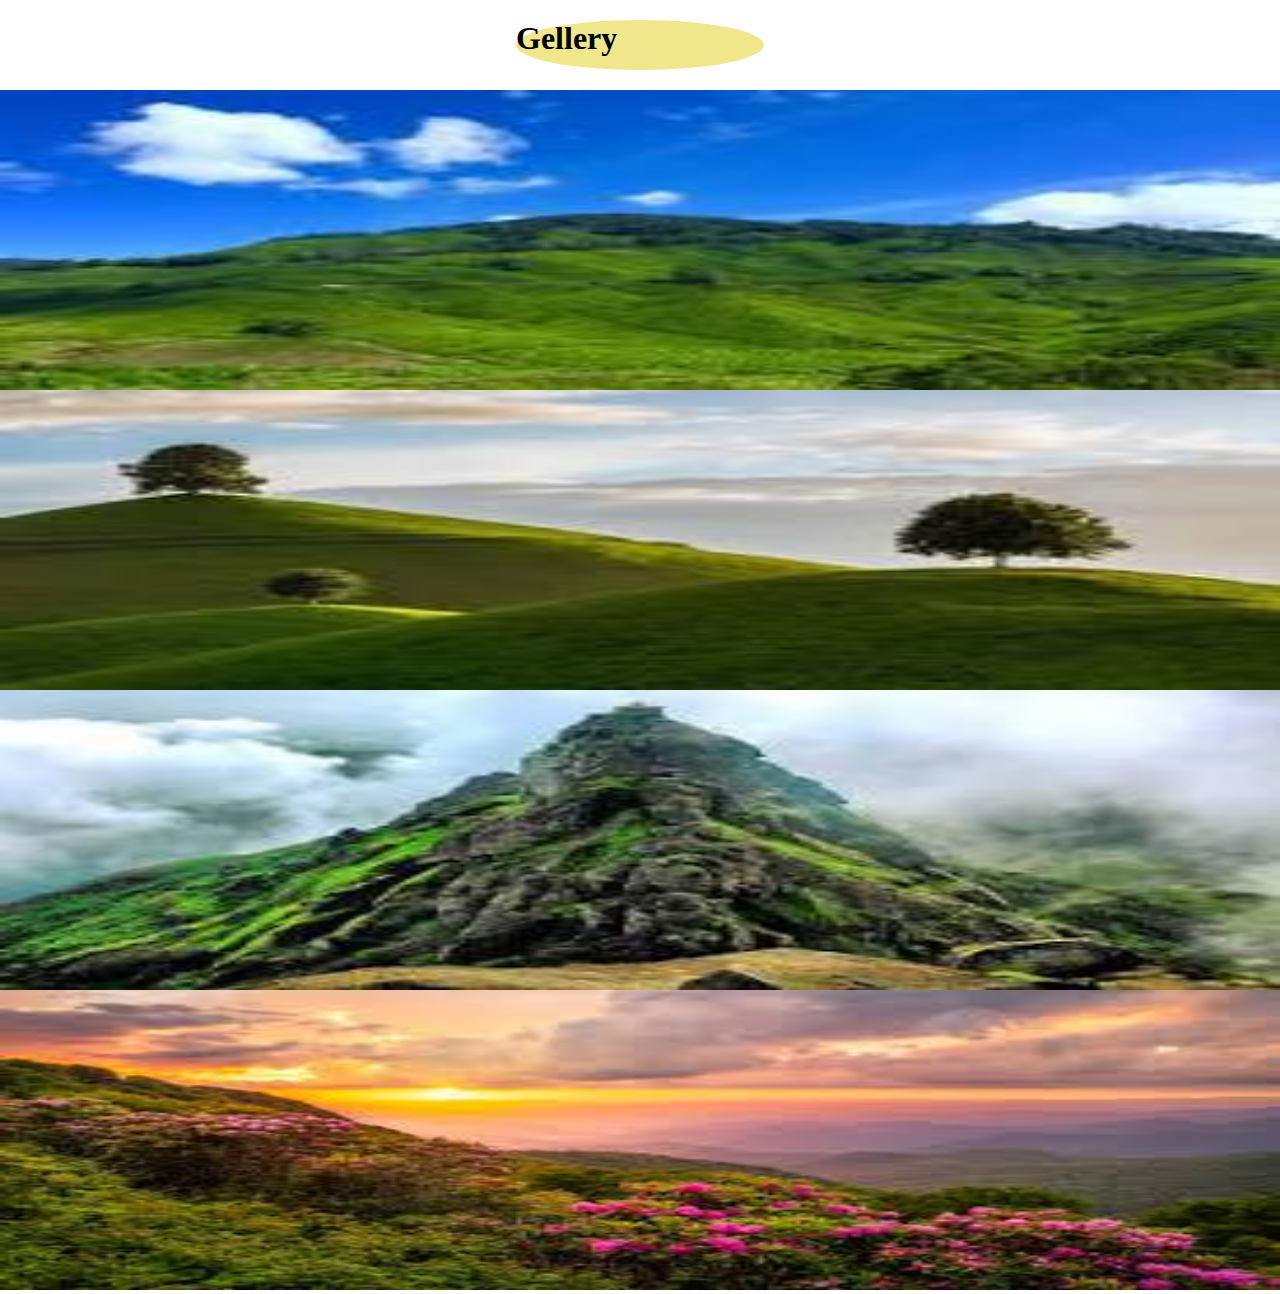
<file: bootstrap-exam-main/bootstrap-exam/q-2/index.html>
<!DOCTYPE html>
<html lang="en">
<head>
    <meta charset="UTF-8">
    <meta name="viewport" content="width=device-width, initial-scale=1.0">
    <title>Document</title>
    <link rel="stylesheet" href="style.css">
    <link href="https://cdn.jsdelivr.net/npm/bootstrap@5.0.2/dist/css/bootstrap.min.css" rel="stylesheet" integrity="sha384-EVSTQN3/azprG1Anm3QDgpJLIm9Nao0Yz1ztcQTwFspd3yD65VohhpuuCOmLASjC" crossorigin="anonymous">
    <script src="https://cdn.jsdelivr.net/npm/bootstrap@5.0.2/dist/js/bootstrap.bundle.min.js" integrity="sha384-MrcW6ZMFYlzcLA8Nl+NtUVF0sA7MsXsP1UyJoMp4YLEuNSfAP+JcXn/tWtIaxVXM" crossorigin="anonymous"></script>
</head>
<body>
   <div class="gelleryy">
    <div class="g-1">
        <h1 class="text-center">Gellery</h1>
    </div>
   </div>
    <div class="container">
        <div class="row">
            <div class="col-12 col-sm-12 mb-sm-3 col-md-6 mb-md-4 col-lg-4 col-xl-3 box">
                <img src="img/n1.jpeg" alt="">
            </div>
            <div class="col-12 col-sm-12 mb-sm-3 col-md-6 mb-md-4 col-lg-4 col-xl-3 box">
                <img src="img/n2.jpeg" alt="">
            </div>
            <div class="col-12 col-sm-12 mb-sm-3 col-md-6 mb-md-4 col-lg-4 col-xl-3 box">
                <img src="img/n3.jpeg" alt="">
            </div>
            <div class="col-12 col-sm-12 mb-sm-3 col-md-6 mb-md-4 col-lg-12 col-xl-3 box">
                <img src="img/nn4.jpeg" alt="">
            </div>
        </div>
    </div>
</body>
</html>
</file>
<file: galleri/style.css>
*
{
    margin: 0%;
    padding: 0%;
    box-sizing: border-box;
}
.box
{
    height: 300px;

}
.box img
{
    width: 100%;
    height: 300px;
}
</file>
<file: Nixon/style.css>
*
{
    margin: 0%;
    padding: 0%;
    box-sizing: border-box;
}
.main-1{
    justify-content: space-between;
}

.inp{
    width: 119%;
}
.object{
    font-weight: 500;
}


li.nav-item.dropdown{
    list-style: none; 
}
.nav-link {
    top: 12%;
   margin-left: 30%;
}
.nav-item-1{
    display: flex;
   margin-left: 28%;
   margin-top: 25px;
}
.bb
{
    background-color: #000;
}

/* dropdown hover */

.nav-item.dropdown:hover .dropdown-menu {
    display: block; 
    visibility: visible;
    opacity: 1;
    transition: opacity 0.3s ease;
  }
  
  .dropdown-menu {
    display: none; 
    visibility: hidden;
    opacity: 0;
  }
  
  
  .dropdown-item {
    padding: 10px 15px;
    text-align: left;
    color: #000; /
  }
  
  .dropdown-item:hover {
    background-color: #f8f9fa; 
  }
   .img1{
    position: relative;
    overflow: hidden;
    height: 70vh;
    width: 100%;
  } 
  
   .title1{
    position:absolute;
    color: #fff;
    font-family: 'ChronicleLight' !important;
    font-weight: lighter;
    letter-spacing: 0;
   bottom: 50%;
   margin-left: 67px;
  }
  .title2{
    position:absolute;
    color: #fff;
    bottom: 45%;
    line-height: 1.25;
    font-size: 0.9722222222222222vw;
    margin-left: 67px;
  }
  .btn1{
   
    position:absolute;
    color: #fff;
    padding: 10px;
    bottom: 40%;
    line-height: 1.25;
    font-size: 0.9722222222222222vw;
    color: #000;
    border: 1px solid #000;
    background: #fff;
    margin-left: 67px;
  }
  .btn1 a{
    text-decoration: none;
    color:black ;
  }
  button  :hover {
    background-color: #000;
    color: #fff;
    padding: 10px;
}
/* img */
.img img
{
  height: 314px;
}
.img-1{
background:url(img/Frankie_Supporting_R2_Tier2B_Desktop.jpg);
background-repeat: no-repeat;
background-position: center;
background-size: cover;
height: 313px;
color: #fff;
display: flex;
justify-content: center;
align-items: center;
text-align: center;
padding: 20px;
}
.img-2{
  background: url(img/Tier2B_Desktop_Stainless.webp);
background-repeat: no-repeat;
background-position: center;
background-size: cover;
height: 313px;
color: #fff;
display: flex;
justify-content: center;
align-items: center;
text-align: center;
padding: 20px;
}

.img-3{
  background: url(img/Concrete_Supporting_R2_3_Tier2_Desktop.jpg);
background-repeat: no-repeat;
background-position: center;
background-size: cover;
height: 313px;
color: #fff;
display: flex;
justify-content: center;
align-items: center;
text-align: center;
padding: 20px;
}
</file>
<file: Nixon/media.css>
@media(max-width:991px)
{
    .img-1
    {
        height: 600px;

    }
    .img-2
    {
        height: 600px;
    }
    .img-3
    {
        height: 600px;
    }
}
@media(max-width:768px)
{
    .img-1
    {
        height: 300px;
    }
    .img-2
    {
        height: 300px;
    }
    .img-3
    {
        height: 300px;
    }

}
</file>
<file: bootstrap-exam-main/bootstrap-exam/q-1/style.css>
.bgg
{
    background: linear-gradient(rgba(0,0,0,0.5),rgba(0,0,0,0.5)), url(img/bg.jpg);
    background-repeat: no-repeat;
    background-position: center;
    background-size: cover;
    height: auto;
    color: #fff;
    display: flex;
    justify-content: center;
    align-items: center;
    text-align: center;
    padding: 20px;
}
</file>
<file: bootstrap-exam-main/bootstrap-exam/q-2/style.css>
*
{
    margin: 0%;
    padding: 0%;
    box-sizing: border-box;
}
.gelleryy
{
    margin: 20px;
}
.g-1
{
    background-color: khaki;
  border-radius: 50%;
    width: 20%;
    margin: auto;
    height: 50px;
}
.box
{
    height: 300px;

}
.box img
{
    width: 100%;
    height: 300px;
}
</file>
